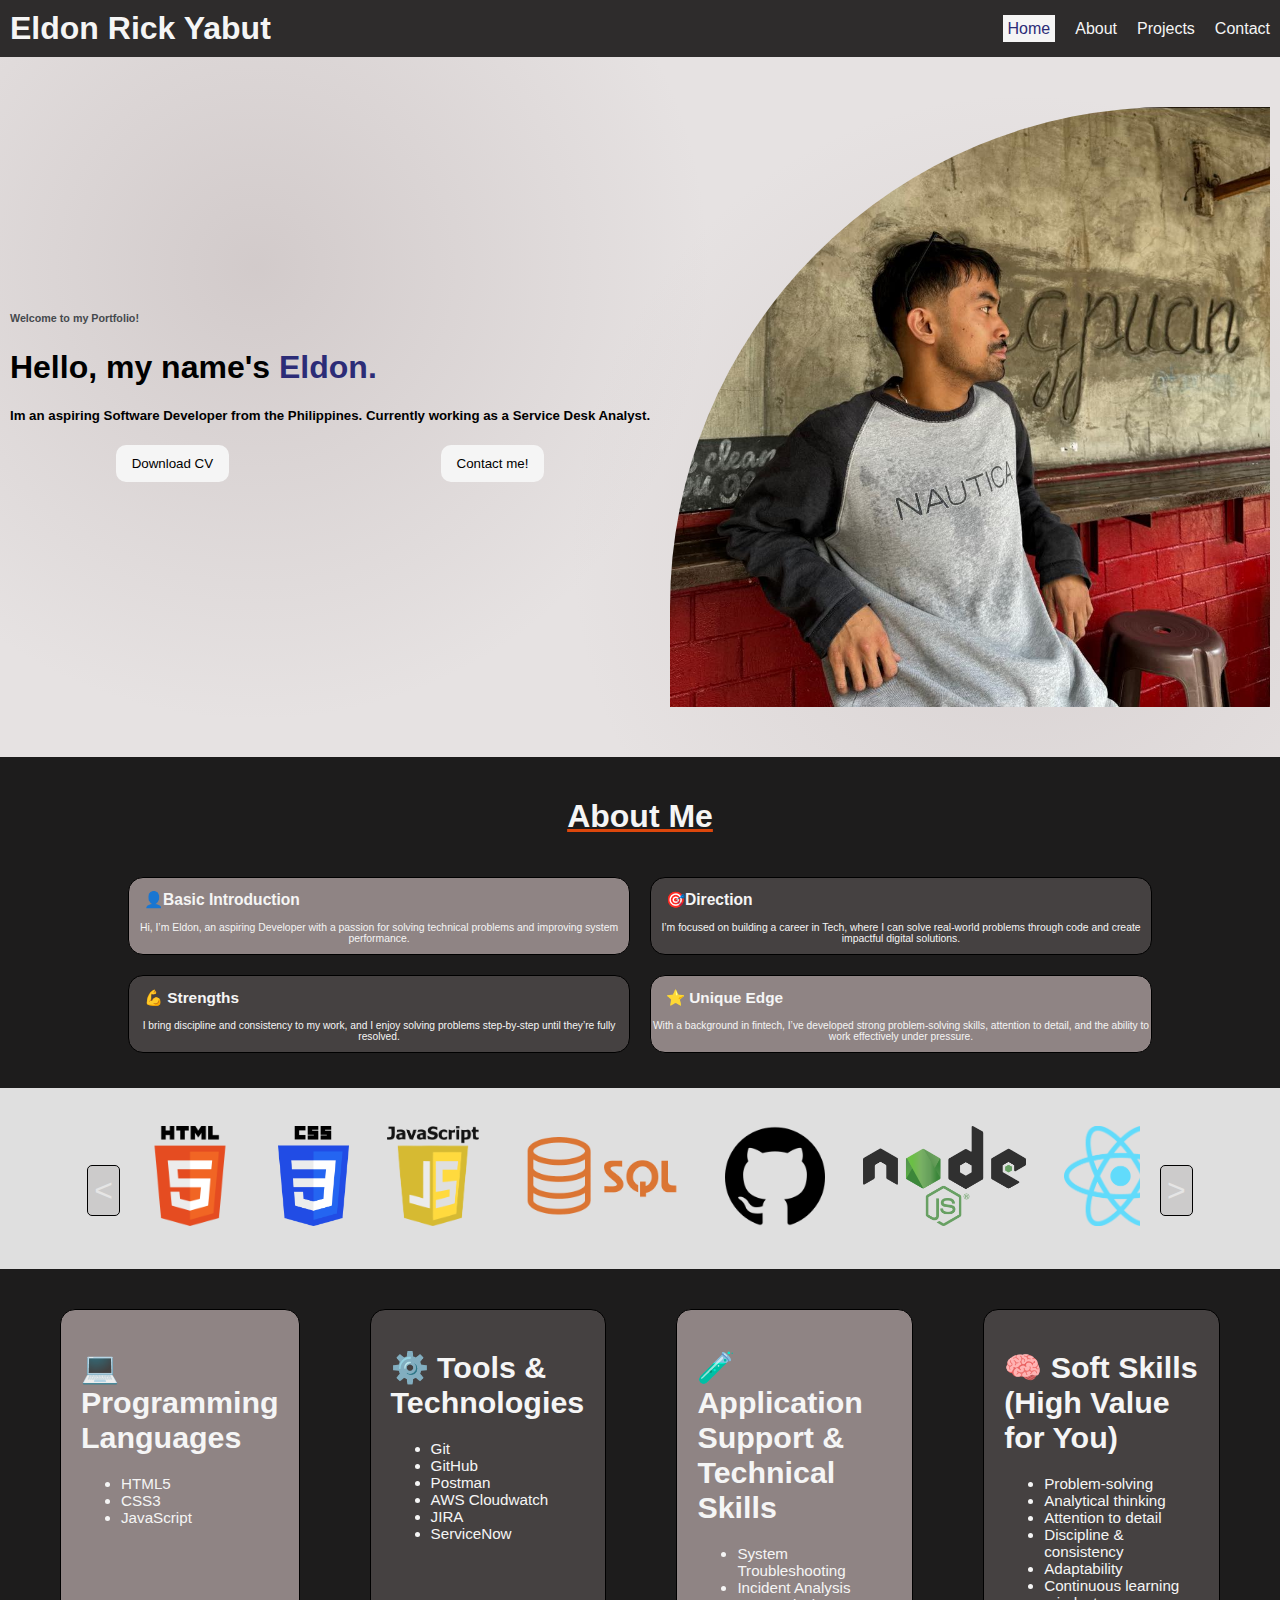
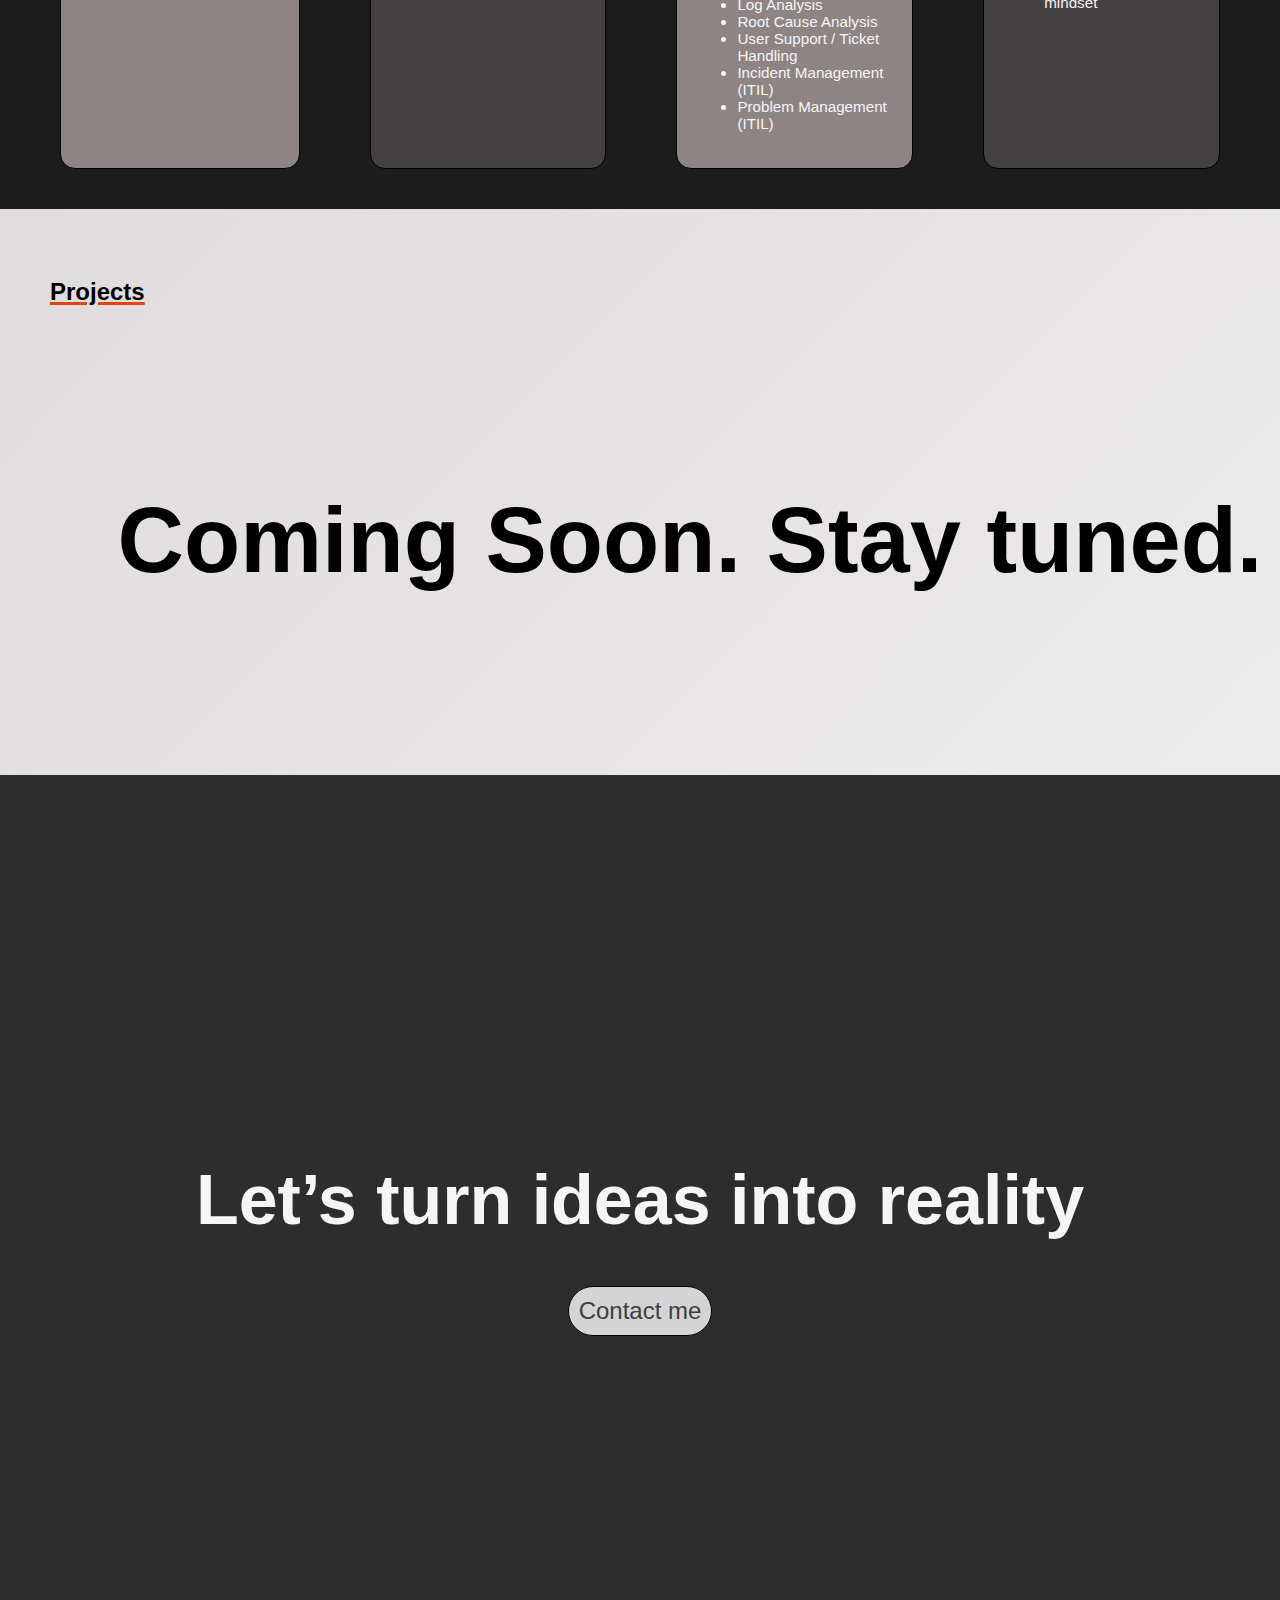
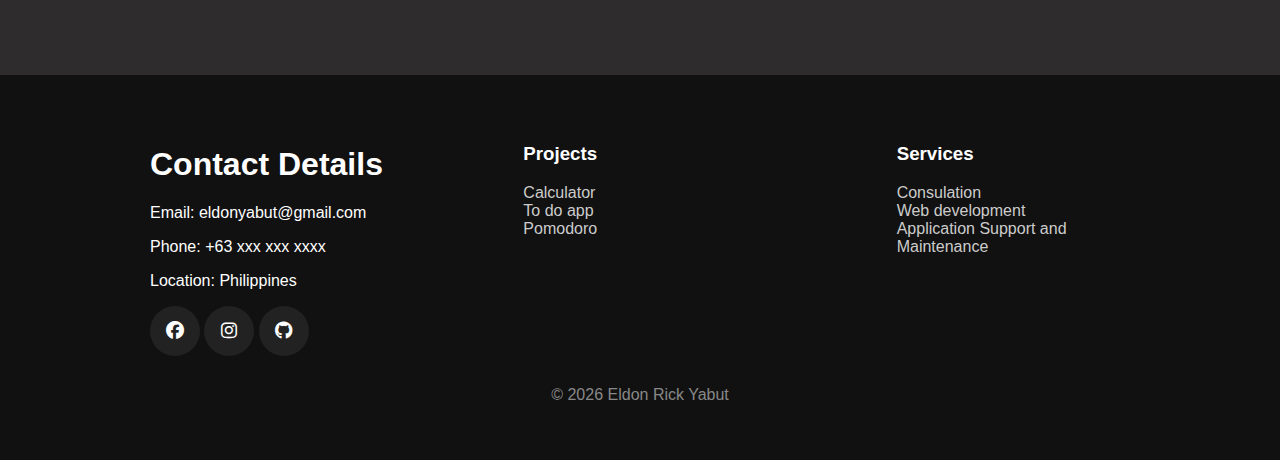
<file: index.html>
<!DOCTYPE html>
<html lang="en">
<head>
    <link rel="stylesheet" href="./style.css">
    <meta charset="UTF-8">
    <meta name="viewport" content="width=device-width, initial-scale=1.0">
    <title>Eldon Rick | Portfolio</title>
    <link rel="stylesheet" href="https://cdnjs.cloudflare.com/ajax/libs/font-awesome/6.5.0/css/all.min.css">
  </head>
<body>

<header class="top-header">
  <h1 id="portfolioTitle">Eldon Rick Yabut</h1>
<!--NAVIGATION BAR-->
  <nav class="navbar">
    <ul class="nav-links">
      <li><a href="#home">Home</a></li>
      <li><a href="#aboutMe">About</a></li>
      <li><a href="#projects">Projects</a></li>
      <li><a href="#contact">Contact</a></li>
    </ul>
  </nav>
</header>

<!--Hero-->
<section id="home">
<div class="container-hero">
  <div class="item-1">
    <h6 style="color: rgb(69, 73, 77);">Welcome to my Portfolio!</h6>
    <h1>Hello, my name's <span class="highlight">Eldon.</span></h1>
    <h5>Im an aspiring Software Developer from the Philippines. Currently working as a Service Desk Analyst.</h5>
    <div class="container-hero-btn">
    <button class="hero-btn">Download CV</button>
    <button class="hero-btn">Contact me!</button>
    </div>
  </div>
  <div class="item-2"><img src="./Images/me.jpg" alt="me"></div>
</div>
</section>

<section id="aboutMe">
<div class="container-abt-me-1">
  <h1>About Me</h1>
  </div>
<div class="container-abt-me-2">
<div class="item1-abt-me-1">
  <h2>👤Basic Introduction</h2>
  <p>Hi, I’m Eldon, an aspiring Developer with a passion for solving technical problems and improving system performance.</p>
</div>
<div class="item1-abt-me-2">
  <h2>🎯Direction</h2>
  <p>I’m focused on building a career in Tech, where I can solve real-world problems through code and create impactful digital solutions.</p>
</div>
</div>

<div class="container-abt-me-3">
<div class="item2-abt-me-1">
  <h2>💪 Strengths</h2>
  <p>I bring discipline and consistency to my work, and I enjoy solving problems step-by-step until they’re fully resolved.</p>
</div>
<div class="item2-abt-me-2">
  <h2>⭐ Unique Edge</h2>
  <p>With a background in fintech, I’ve developed strong problem-solving skills, attention to detail, and the ability to work effectively under pressure.</p>
</div>
</div>

<div class="container-skills" id="skillsContainer">
  <button id="skillsPrev"><</button>
  <div class="skills-viewport">
  <div class="skills-track" id="skillsTrack">
   </div>
  </div>
 <button id="skillsNext">></button>
</div>

<div class="containers-skills-bullet">

    <div class="item-skills-bullet1">
  <h1>💻 Programming Languages</h1>
  <ul>
    <li>HTML5</li>
    <li>CSS3</li>
    <li>JavaScript</li>
  </ul>
  </div>
      
  <div class="item-skills-bullet2">
  <h1>⚙️ Tools & Technologies</h1>
  <ul>
    <li>Git</li>
    <li>GitHub</li>
    <li>Postman</li>
    <li>AWS Cloudwatch</li>
    <li>JIRA</li>
    <li>ServiceNow</li>
  </ul>
  </div>

    <div class="item-skills-bullet1">
  <h1>🧪 Application Support & Technical Skills</h1>
  <ul>
    <li>System Troubleshooting</li>
    <li>Incident Analysis</li>
    <li>Log Analysis</li>
    <li>Root Cause Analysis</li>
    <li>User Support / Ticket Handling</li>
    <li>Incident Management (ITIL)</li>
    <li>Problem Management (ITIL)</li>
  </ul>
  </div>

      <div class="item-skills-bullet2">
  <h1>🧠 Soft Skills (High Value for You)</h1>
  <ul>
    <li>Problem-solving</li>
    <li>Analytical thinking</li>
    <li>Attention to detail</li>
    <li>Discipline & consistency</li>
    <li>Adaptability</li>
    <li>Continuous learning mindset</li>
  </ul>
  </div>

</div>
</section>

<section id="projects">
<div class="container-projects">
<h2>Projects</h2>
<div class="projects-item1">
  <h1>Coming Soon. Stay tuned.</h1>
</div>
</div>
</section>

<section id="contact">
  <div class="container-contact" id="containerContact">

<div class="contact-item1" id="contactItem1"><h1>Let’s turn ideas into reality</h1>
<button class="contactButton" id="contactMe">Contact me</button>
</div>

<div class="contact-item2 hidden" id="contactItem2">
      <button id="backBtn" type="button">← Back</button>
    <div class="contact-layout">
    
    <!-- LEFT SIDE -->
    <div class="contact-details">
      <h1>Contact Details</h1>
      <p>Email: eldonyabut@gmail.com</p>
      <p>Phone: +63 xxx xxx xxxx</p>
      <p>Location: Philippines</p>
          <div class="social-icons">
  <button><i class="fa-brands fa-facebook"></i></button>
  <button><i class="fa-brands fa-instagram"></i></button>
  <button><i class="fa-brands fa-github"></i></button>
    </div>

</div>

  <form class="contact-form">

    <div class="name-group">
      <input type="text" placeholder="First Name">
      <input type="text" placeholder="Last Name">
    </div>

    <input type="email" placeholder="Email (required)">
    
    <textarea placeholder="Message (required)" cols="30" rows="15"></textarea>
    

    <button type="submit">SUBMIT</button>

  </form>
</div>
  </div>


</section>



</body>  
<footer class="footer" id="footer">
  <div class="footer-grid">
    <div>
      <h1>Contact Details</h1>
      <p>Email: eldonyabut@gmail.com</p>
      <p>Phone: +63 xxx xxx xxxx</p>
      <p>Location: Philippines</p>
  <button><i class="fa-brands fa-facebook"></i></button>
  <button><i class="fa-brands fa-instagram"></i></button>
  <button><i class="fa-brands fa-github"></i></button>
    </div>

    <div>
      <h3>Projects</h3>
      <a href="#">Calculator</a><br>
      <a href="#">To do app</a><br>
      <a href="#">Pomodoro</a>
    </div>

    <div>
      <h3>Services</h3>
      <a href="#">Consulation</a><br>
      <a href="#">Web development</a><br>
      <a href="#">Application Support and Maintenance</a>
    </div>
  </div>

  <p class="footer-copy">© 2026 Eldon Rick Yabut</p>
  </footer>
  <script src="script.js"></script>
</html>
</file>
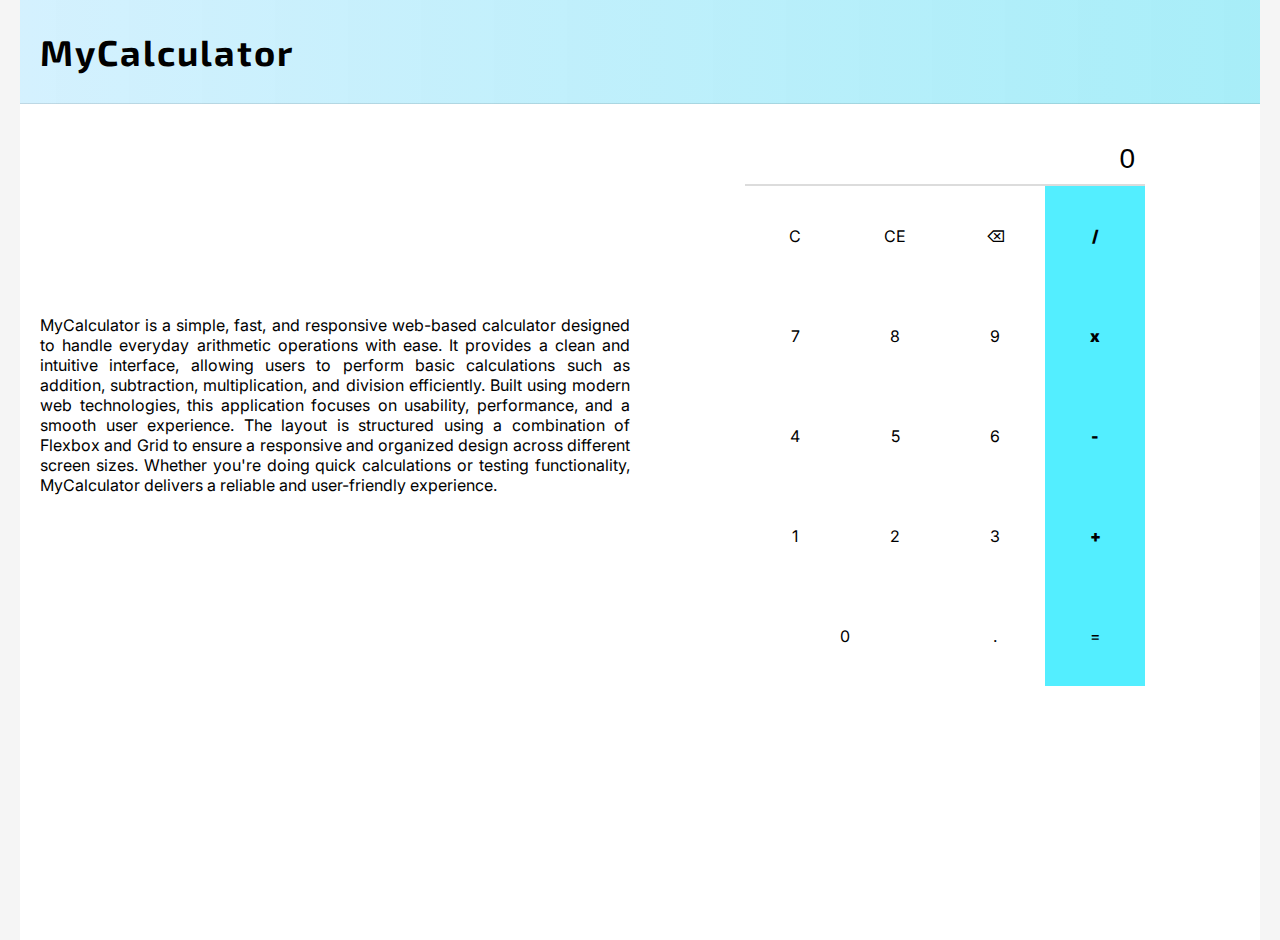
<file: Projects/Calculator/index.html>
<!DOCTYPE html>
<html lang="en">
<head>
    <meta charset="UTF-8">
    <meta name="viewport" content="width=device-width, initial-scale=1.0">
    <link rel="stylesheet" href="./style.css">
    <link href="https://fonts.googleapis.com/css2?family=Bebas+Neue&family=Exo+2:wght@400;600&family=Rajdhani:wght@400;600&display=swap" rel="stylesheet">
    <link href="https://fonts.googleapis.com/css2?family=Inter:wght@400;600&display=swap" rel="stylesheet">
    <title>MyCalculator</title>
</head>
<body>

  <div class="container-body">

    <header>
      <h1>MyCalculator</h1>
    </header>

    <div class="content">
      <div class="body-item1">
        <p>MyCalculator is a simple, fast, and responsive web-based calculator designed to handle everyday arithmetic operations with ease. It provides a clean and intuitive interface, allowing users to perform basic calculations such as addition, subtraction, multiplication, and division efficiently.

Built using modern web technologies, this application focuses on usability, performance, and a smooth user experience. The layout is structured using a combination of Flexbox and Grid to ensure a responsive and organized design across different screen sizes.

Whether you're doing quick calculations or testing functionality, MyCalculator delivers a reliable and user-friendly experience.</p>
      </div>

      <div class="body-item2">
        <form class="calculator-form">

            <div class="display">
            
            <div class="inputNums">
          
            <div class="firstNum" id="firstNum"></div>
            <div class="operator" id ="operator"></div>
            <div class="secondNum" id ="secondNum"></div>
              
            </div>
            <div class="result">
  <input type="text" id="screen" value="0" readonly>
  </div>
            </div>
            <div class="buttons">

            <div class="item-ac eraser">C</div>
            <div class="item-c eraser">CE</div>
            <div class="item-backspace eraser">⌫</div>
            <div class="item-divide operator">/</div>

            <div class="item-7 number">7</div>
            <div class="item-8 number">8</div>
            <div class="item-9 number">9</div>
            <div class="item-multiply operator">x</div>

            <div class="item-4 number">4</div>
            <div class="item-5 number">5</div>
            <div class="item-6 number">6</div>
            <div class="item-substraction operator">-</div>

            <div class="item-1 number">1</div>
            <div class="item-2 number">2</div>
            <div class="item-3 number">3</div>
            <div class="item-addition operator">+</div>
            
            <div class="item-0 number">0</div>
            <div class="item-dot number">.</div>
            <div class="item-equal equals" id="equals">=</div>
            </div>
        </form>
      </div>
    </div>

  </div>

  
<script src="./script.js"></script>
</body>
</html>
</file>
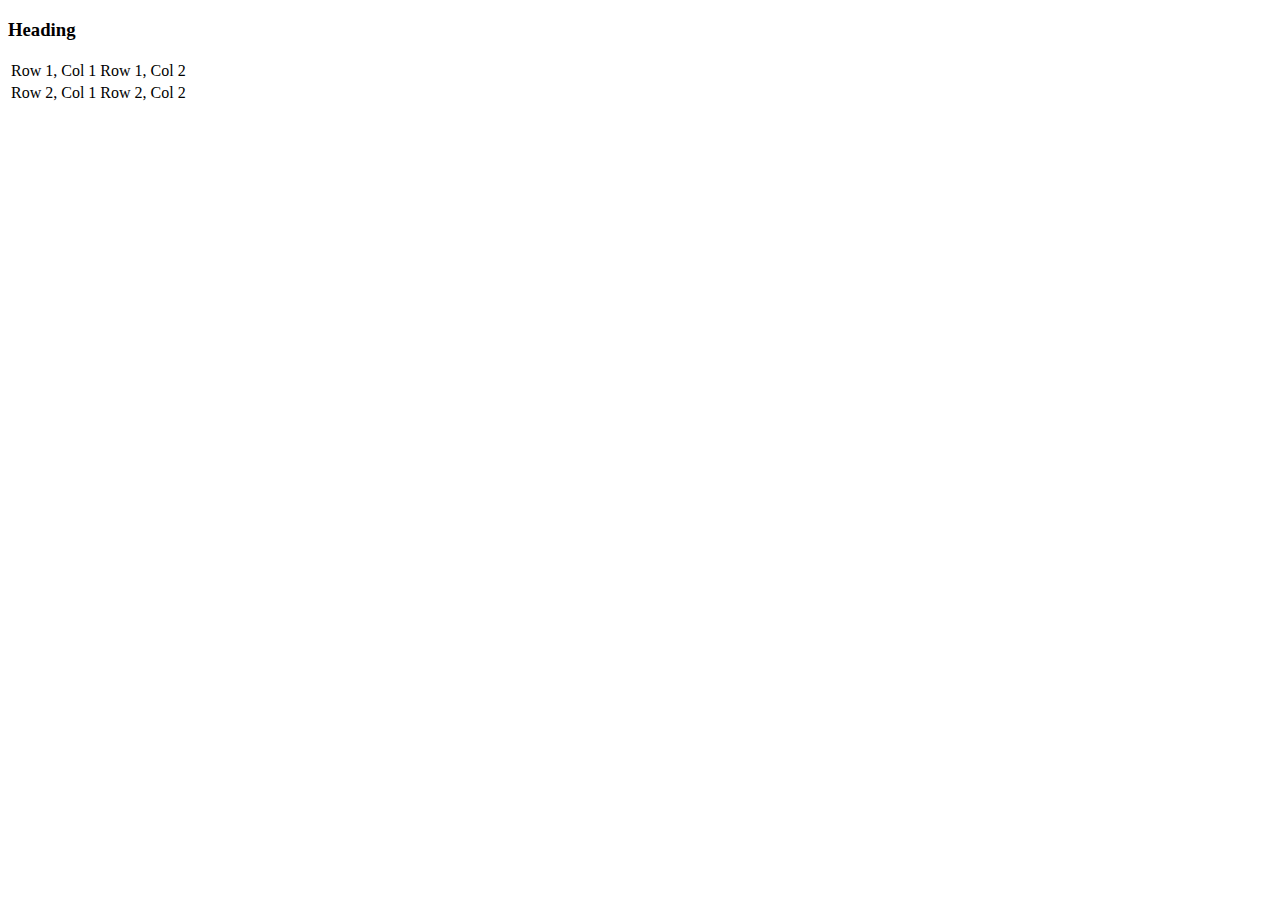
<file: Course Exercise/external-css.html>
<!DOCTYPE html>
<html lang="en">
<head>
    <meta charset="UTF-8">
    <meta name="viewport" content="width=device-width, initial-scale=1.0">
    <title>Document</title>
    <link rel="stylesheet" href="style.css">
</head>
<body>
    <h3>Heading</h3>
    <table>
        <tr>
            <td>Row 1, Col 1</td>
            <td>Row 1, Col 2</td>
        </tr>
        <tr>
            <td>Row 2, Col 1</td>
            <td>Row 2, Col 2</td>
        </tr>
    </table>
</body>
</html>
</file>
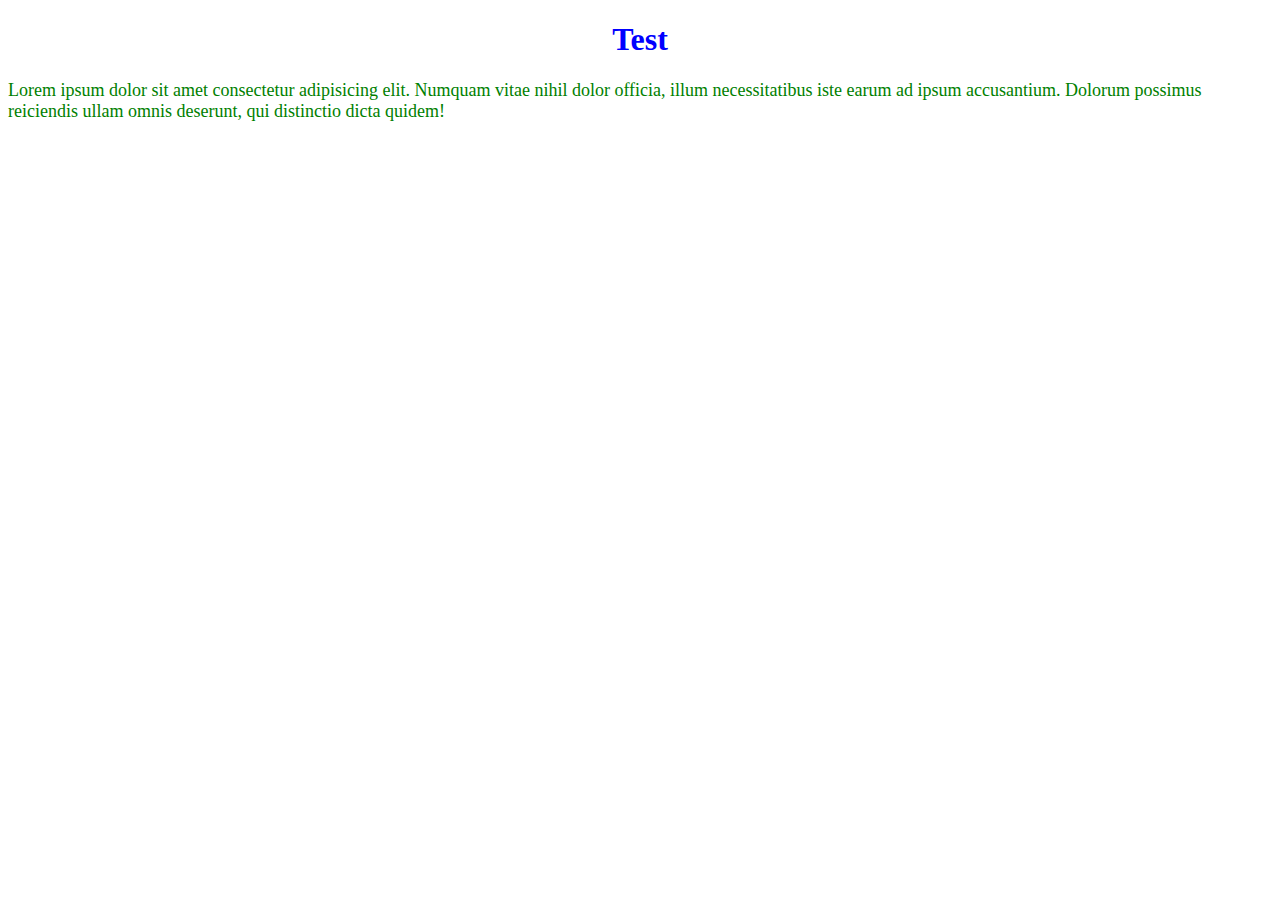
<file: Course Exercise/inline-css.html>
<!DOCTYPE html>
<html lang="en">
<head>
    <meta charset="UTF-8">
    <meta name="viewport" content="width=device-width, initial-scale=1.0">
    <title>CSS Basics - Styling Your Web Page</title>
</head>
<body>
    <h1 style="color: blue; text-align: center;">Test</h1>
    <p style="font-size: 18px; color: green;">Lorem ipsum dolor sit amet consectetur adipisicing elit. Numquam vitae nihil dolor officia, illum necessitatibus iste earum ad ipsum accusantium. Dolorum possimus reiciendis ullam omnis deserunt, qui distinctio dicta quidem!</p>
</body>
</html>
</file>
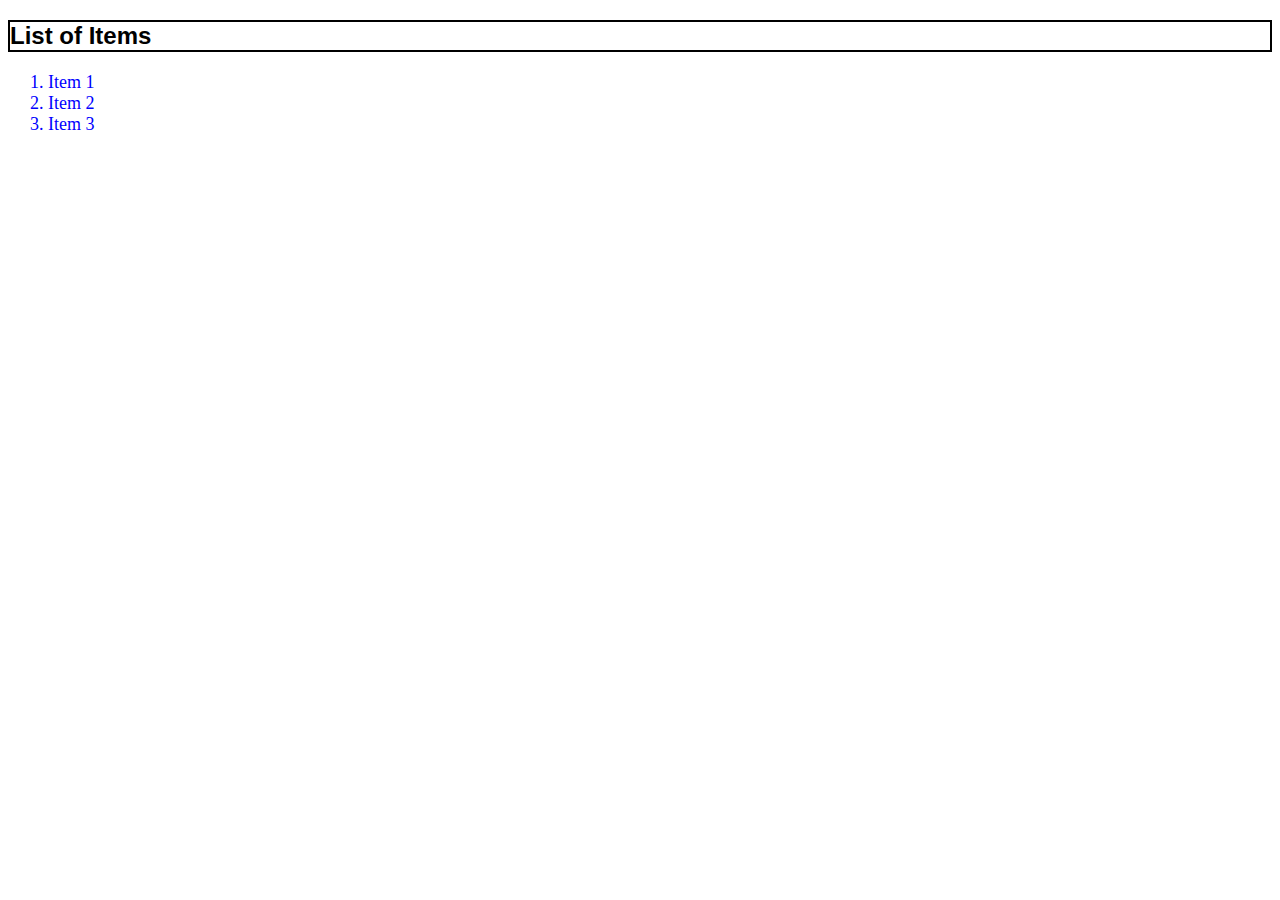
<file: Course Exercise/internal-css.html>
<!DOCTYPE html>
<html lang="en">
<head>
    <meta charset="UTF-8">
    <meta name="viewport" content="width=device-width, initial-scale=1.0">
    <title>Internal CSS Example</title>
    <style>
        h2 {
            font-family: Verdana, sans-serif;
            border: 2px solid;
        }
        ol li {
            font-size: 18px;
            color: blue;
        }
    </style>
</head>
<body>
    <h2>List of Items</h2>
    <ol>
        <li>Item 1</li>
        <li>Item 2</li>
        <li>Item 3</li>
    </ol>
</body>
</html>
</file>
<file: style.css>
html {
  scroll-behavior: smooth;
}

body {
  margin: 0;
  padding: 0;
  font-family: "Poppins", sans-serif;
}

img {
  margin: 0;
  padding: 0;
}

.highlight {
  color: rgb(44, 44, 119); /* violet (matches modern dev theme) */
}

.top-header {
  display: flex;
  justify-content: space-between; /* title left, nav right */
  align-items: center;
  background: rgb(46, 44, 44);
  padding: 10px;
  position: sticky;
  top: 0;
  z-index: 1000;
}

#portfolioTitle {
  color: whitesmoke;
  margin: 0;
}

.navbar {
  background: none; /* remove black here since header has it */
}

.nav-links {
  display: flex;
  gap: 20px; /* space between nav items */
  list-style: none; /* remove bullets */
  margin: 0;
  padding: 0;
}

.nav-links a {
  text-decoration: none;
  color: whitesmoke;
}

nav a {
  color: gray;
  transition: 0.3s;
}

nav a.active {
  color: rgb(44, 44, 119);
  border: 5px solid whitesmoke;
  background-color: whitesmoke;
}

.nav-links a:hover {
  /* text-decoration: none; */
  color: rgb(44, 44, 119);
  border: 5px solid whitesmoke;
  background-color: whitesmoke;
  transition: all 0.3s ease;
}

.container-hero {
  display: flex;
  justify-content: space-around;
  padding-top: 50px;
  background:
    radial-gradient(
      circle at 20% 30%,
      rgba(173, 159, 159, 0.35),
      transparent 40%
    ),
    radial-gradient(
      circle at 80% 70%,
      rgba(173, 159, 159, 0.25),
      transparent 40%
    ),
    rgba(173, 159, 159, 0.3);
  padding-bottom: 50px;
}

.item-1 {
  margin-top: 180px;
}

.item-2 {
  display: flex;
  justify-content: center;
}

.item-2 img {
  max-width: 600px;
  width: 100%;
  height: auto;

  border-top-left-radius: 500px;
}

.container-hero-btn {
  display: flex;
  justify-content: space-around;
}

.hero-btn {
  border: 10px solid whitesmoke;
  background: whitesmoke;
  border-radius: 10px;
}

.container-abt-me-1 {
  display: flex;
  flex-direction: column;
  background-color: rgb(29, 28, 28);
}

.container-abt-me-1 h1 {
  text-decoration: underline;
  text-decoration-color: rgb(221, 71, 12);
  text-decoration-thickness: 3px;
  color: whitesmoke;
  padding-top: 20px;
  text-align: center;
}
.container-abt-me-2 {
  display: flex;
  flex-direction: row;
  background-color: rgb(29, 28, 28);
  justify-content: center;
  gap: 20px;
  color: whitesmoke;
  font-size: 65%;
  padding: 20px;
  text-align: center;
}

.container-abt-me-2 h2 {
  text-align: start;
  padding-left: 3%;
}

.item1-abt-me-1 {
  border: 1px solid black;
  background: rgba(173, 159, 159, 0.8);
  border-radius: 15px;
  padding-right: 0px;
  flex: 1;
  max-width: 500px;
}
.item1-abt-me-2 {
  border: 1px solid black;
  background: rgba(173, 159, 159, 0.281);
  border-radius: 15px;
  padding-right: 0px;
  flex: 1;
  max-width: 500px;
}

.container-abt-me-3 h2 {
  text-align: start;
  padding-left: 3%;
}

.container-abt-me-3 {
  display: flex;
  flex-direction: row;
  background-color: rgb(29, 28, 28);
  justify-content: center;
  gap: 20px;
  color: whitesmoke;
  font-size: 64%;
  padding: 0px 0px 35px 0;
  text-align: center;
}
.item2-abt-me-1 {
  border: 1px solid black;
  background: rgba(173, 159, 159, 0.281);
  border-radius: 15px;
  padding-right: 0px;
  flex: 1;
  max-width: 500px;
}
.item2-abt-me-2 {
  border: 1px solid black;
  background: rgba(173, 159, 159, 0.8);
  border-radius: 15px;
  padding-right: 0px;
  flex: 1;
  max-width: 500px;
}
.container-skills {
  display: flex;
  justify-content: center;
  align-items: center;
  background: rgba(195, 195, 195, 0.527);
  padding: 3% 0% 3% 0;
  gap: 20px;
}

.container-skills button {
  background: rgba(174, 172, 172, 0.399);
  color: rgba(255, 255, 255, 0.501);
  padding: 6px;
  font-size: xx-large;
  margin-top: 25px;
  border: 1px solid black;
  border-radius: 5px;
  cursor: pointer;
  transition: all 0.2s ease;
}
.container-skills button:hover {
  background: rgba(255, 255, 255, 0.2);
}
.container-skills button:active {
  transform: scale(0.9);
  background: rgba(255, 255, 255, 0.4);
}

.container-skills img {
  max-width: 170px;
  height: 100px;
  object-fit: contain;
}

.skills-viewport {
  width: 1000px;
  overflow: hidden;
}

.skills-track {
  display: flex;
  transition: transform 0.5s ease-in-out;
  gap: 38px;
}

.skills-slide {
  min-width: 600px;
  display: flex;
  justify-content: space-evenly;
  align-items: center;
}

.skills-slide img {
  width: 80px;
}

.containers-skills-bullet {
  color: whitesmoke;
  display: flex;
  justify-content: center;
  align-items: stretch;
  background-color: rgb(29, 28, 28);
  padding: 40px 60px; /* 👈 adds space left & right */
  gap: 70px;
  font-size: 95%;
}

.item-skills-bullet1 {
  border: 1px solid black;
  background: rgba(173, 159, 159, 0.8);
  border-radius: 15px;
  flex: 1 1 0;
  padding: 20px;
  min-height: 180px;
}
.item-skills-bullet2 {
  border: 1px solid black;
  background: rgba(173, 159, 159, 0.281);
  border-radius: 15px;
  flex: 1 1 0;
  padding: 20px;
  min-height: 180px;
}

.container-projects {
  display: flex;
  background: linear-gradient(
    135deg,
    rgba(173, 159, 159, 0.37),
    rgba(173, 159, 159, 0.21)
  );
  flex-direction: column;
  gap: 50px;
}

.container-projects h2 {
  text-decoration: underline;
  text-decoration-color: rgb(221, 71, 12);
  text-decoration-thickness: 3px;
  padding: 50px 0px 0px 50px;
}

.projects-item1 {
  text-align: center;
  padding: 50px 0px 120px 100px;
  font-size: 46px;
}

.container-projects h2 {
  text-decoration: underline;
  text-decoration-color: rgb(221, 71, 12);
  text-decoration-thickness: 3px;
  padding: 50px 0px 0px 50px;
}

.container-contact {
  display: flex;
  align-items: center;
  background: rgb(46, 44, 44);
  flex-direction: column;
  justify-content: center;
  min-height: 100vh;
  position: relative;
  overflow: hidden;
}
.contact-item1,
.contact-item2 {
  position: absolute;
  inset: 0; /* fills entire container */
  width: 100%;
  height: 100%;
}

.contact-item1 {
  display: flex;
  flex-direction: column;
  justify-content: center;
  align-items: center;
  color: whitesmoke;
  font-size: 35px;
}
/* .contactButton {
  background: rgba(174, 172, 172, 0.399);
  color: rgba(245, 245, 245, 0.538);
  padding: 6px;
  font-size: x-large;
  margin-top: 25px;
  border: 1px solid black;
  border-radius: 45px;
  cursor: pointer;
  transition: all 0.2s ease;
  padding: 20px;
} */
.contactButton {
  background: rgba(233, 233, 233, 0.896);
color: rgb(63, 63, 63);
  font-size: x-large;
  padding: 10px;
  border: 1px solid black;
  border-radius: 40px;
  cursor: pointer;
  transition: all 0.2s ease;
    cursor: pointer;
}
.contactButton:hover {
    background: rgba(92, 90, 90, 0.577);
  color:  rgba(233, 233, 233, 0.896);
  transition: 0.3 with ease;
  border: 1px solid black;
}
.container-skills button:active {
  transform: scale(0.9);
  background: rgba(255, 255, 255, 0.4);
}

.container-contact > div {
  transition:
    opacity 0.3s ease,
    transform 0.3s ease;
}

.hidden {
  opacity: 0;
  transform: translateY(20px);
  pointer-events: none;
    display: none;
}
.contact-item2 {
  background: rgb(236 233 233);
  display: flex;
  justify-content: center;
  align-items: center;
  position: absolute;
  inset: 0;
}

.contact-form {
  display: grid;
  gap: 20px;
  max-width: 500px;
  width: 100%;
  align-self: center; /* vertical center */
  justify-self: center; /* horizontal center */
}

/* First + Last name in one row */
.name-group {
  display: grid;
  grid-template-columns: 1fr 1fr;
  gap: 20px;
}

.contact-form input,
.contact-form textarea {
  background: transparent;
  border: none;
  border-bottom: 1px solid #aaa;
  padding: 10px 5px;
  color: white;
  font-size: 18px;
  outline: none;
}

.contact-form textarea {
  resize: none;
}

.contact-form button {
  width: 100px;
  padding: 10px;
  border: none;
  background: #ddd;
  cursor: pointer;
  font-weight: bold;
}

.contact-layout {
  display: grid;
  grid-template-columns: 1fr 1fr; /* 50/50 split */
  width: 100%;
  height: 100%;
}

.contact-details {
  display: flex;
  flex-direction: column;
  justify-content: center;
  padding: 100px;
  background: rgb(236 233 233);
}

.social-icons {
  display: flex;
  gap: 20px;
}

.social-icons button {
  width: 50px;
  height: 50px;
  border-radius: 50%;
  border: none;
  background: #222;
  color: white;
  font-size: 18px;
  cursor: pointer;
  transition: 0.3s;
}

.social-icons button:hover {
  transform: scale(1.1);
}
#backBtn {
  position: absolute;
  top: 20px;
  left: 20px;

  background: none;
  border: none;
  font-size: 16px;
  cursor: pointer;
}
.footer {
  background: #111;
  color: white;
  padding: 40px 20px;
}

.footer-grid {
  display: flex;
  justify-content: center; /* center the whole group */
  max-width: 1000px;
  margin: auto;
  gap: 12%;
}

.footer-grid div {
  flex: 1;              /* 👈 equal width */
  margin: 10px;
}
.footer a {
  color: #ccc;
  text-decoration: none;
}

.footer a:hover {
  color: white;
}

.footer-copy {
  text-align: center;
  margin-top: 20px;
  color: #888;
}

.footer button{

  width: 50px;
  height: 50px;
  border-radius: 50%;
  border: none;
  background: #222;
  color: white;
  font-size: 18px;
  cursor: pointer;
  transition: 0.3s;
}
</file>
<file: Projects/Calculator/style.css>
body {
  margin: 0;
  font-family: Inter, sans-serif;
  background-color: #f5f5f5;
}

header {
  font-family: "Exo 2", sans-serif;
  letter-spacing: 2px;
  font-weight: bolder;
  background: linear-gradient(90deg, #7dd4fc54, #22d3ee65);
  width: 100%;
  margin: -20px -20px 20px -20px;
  padding: 30px 20px;
  border-bottom: 1px solid rgba(0, 0, 0, 0.1);
}

header h1 {
  margin: 0;
  font-size: 36px;
}

.container-body {
display: flex;
flex-direction: column;
  max-width: 1200px;
  margin: 0 auto;
  padding: 20px;
  background: white;
  min-height: 100vh;
}

.content {
  display: flex;
  gap: 20px;
}

.body-item1,
.body-item2 {
  flex: 1;
}

.body-item1 {
  display: flex;
  text-align: justify;
justify-content: space-between;
  align-items: center;

}

.body-item2 {
  display: flex;
  justify-content: center;
}

.display{
    display: flex;
    flex-direction: column;  

}
.inputNums{
    display: flex;
    flex-direction: row;
    color: grey;
    font-size: 16px;
}

#screen {
  width: 95%;
  height: 50px;
  font-size: 28px;
  text-align: right;
  padding: 10px 10px 0px; 
  border: none; 
  border-bottom: 2px solid #00000023; 
  background: white;
  color: black;
}

.buttons{
    display: grid;
    grid-template-rows: 100px 100px 100px 100px 100px;
    grid-template-columns: 100px 100px 100px 100px;
    gap: 0; /* 🔥 IMPORTANT */
      
}

.buttons div{
  color: black;
  cursor: pointer;
  transition: 0.2s;
  display: flex;              
  justify-content: center;    
  align-items: center;        
  

}

.buttons div:hover {
  transform:scale(0.9);
  background-color: #d3faff;
  
}


.buttons div.operator {
  background:#53eeff;
  font-weight: 1000;
}

.buttons div:active {
  transform: scale(1.2);
  background-color: #00343a;
  color: whitesmoke;
}

.item-0{
  grid-row: 5 / 6;
  grid-column: 1 / 3; 
}


.equals{
   background:#53eeff;
}

.equalsActive{
  transform: scale(1.11);
  box-shadow: 0 0 10px rgb(17, 1, 88);
  background: #00a7ba;
}
</file>
<file: Course Exercise/style.css>
#home{
    margin-top: -1px;
    margin-left: -1px;
    margin-bottom: -1px;
    padding-bottom: 2cm;
    background-color: blueviolet;
}
header{
    font-size: 30px;
    color: plum;
    float: left;
    padding-left: 2cm;
}
nav{
    float: right;
    padding-right: 1cm;
}
nav button{
    color: lightgray;
    background-color: darkmagenta;
    margin: 10px;
    padding: 10px;
    border-radius: 1mm;
    font-size: 20px;
}

nav button:hover{
    color: white;
    font-weight: bolder;
    background-color: purple;
    
}

/* Container for all the three conversion calculator sections   */
#all-conversion-sections{
    display: grid;
    justify-content: center;
}

figure {
    float:left; 
    justify-self: auto; 
    width:200px
}

img {
    width: 200px;
}

figcaption {
    color:black;
    font-size: 17px;
    text-align: center;
}

button{
    font-size: 20px;
    border: transparent;
    width: fit-content;
    background-color: rgb(173, 218, 173);
    border-radius: 40px;
    padding-right: 15px;
    padding-left: 15px;
}

button:hover {
    cursor: pointer;
}
</file>
